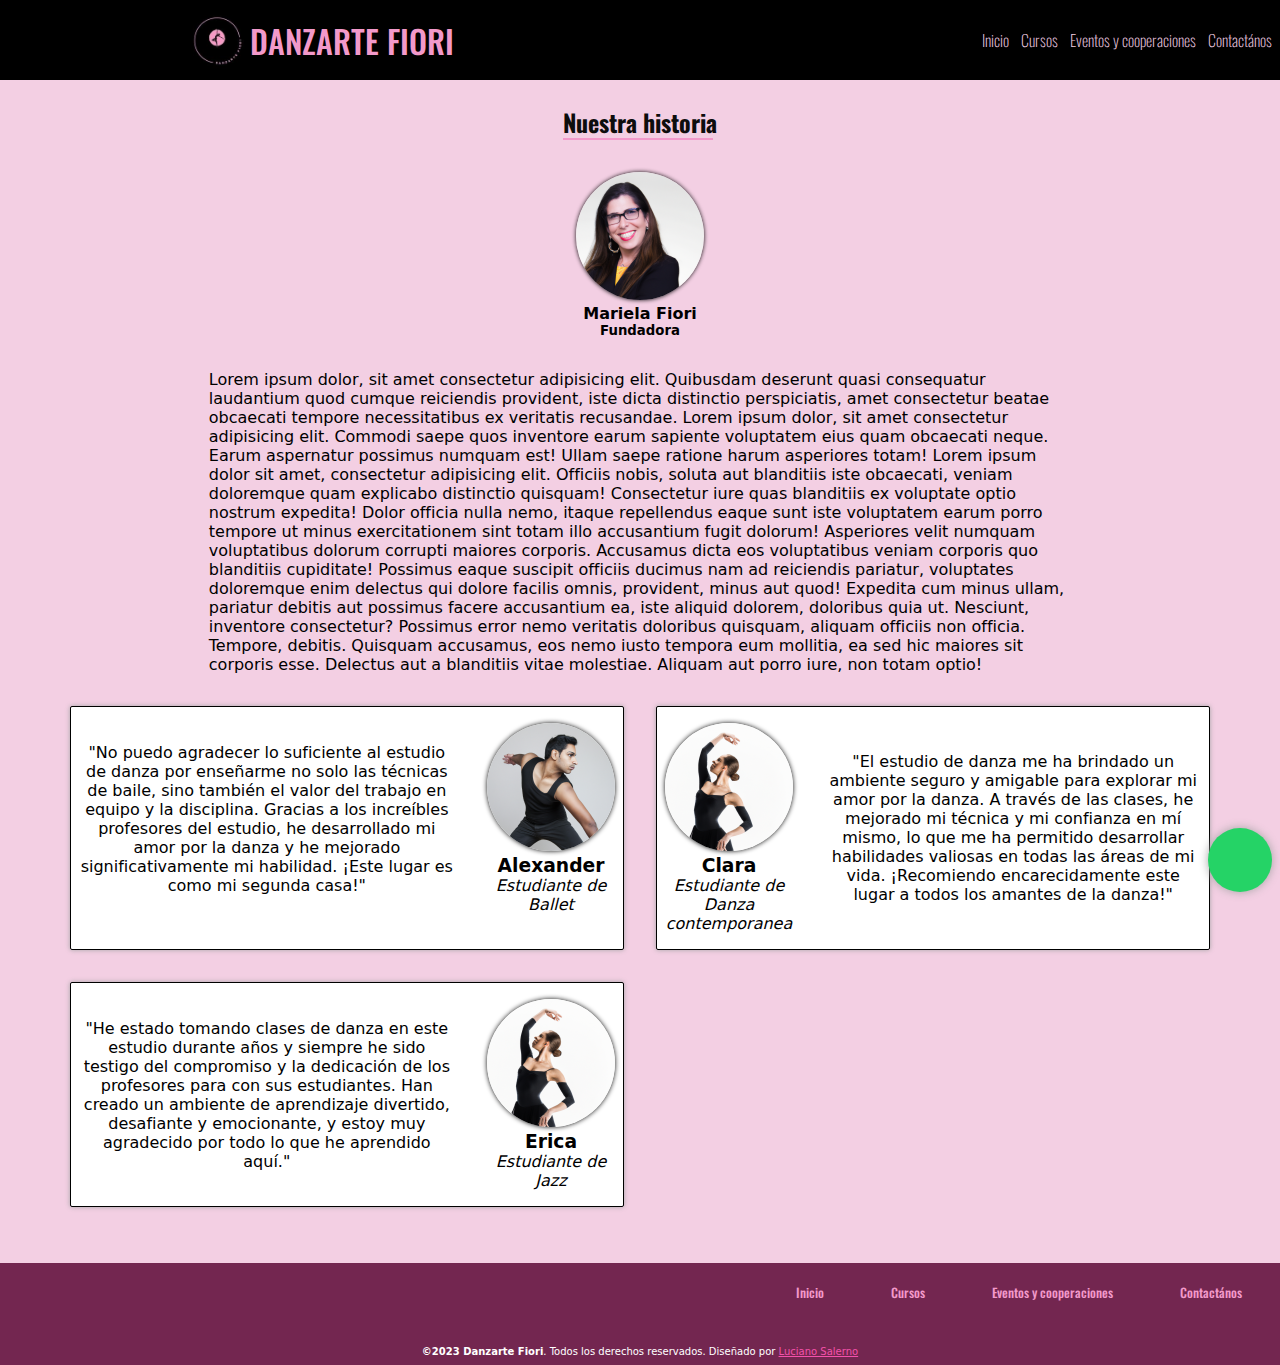
<file: index.html>
<!DOCTYPE html>
<html lang="es">
  <head>
    <meta charset="UTF-8" />
    <meta http-equiv="X-UA-Compatible" content="IE=edge" />
    <meta name="viewport" content="width=device-width, initial-scale=1.0" />
    <link rel="shortcut icon" href="./logo.jpg" type="image/x-icon" />
    <link rel="preconnect" href="https://fonts.googleapis.com" />
    <link rel="preconnect" href="https://fonts.gstatic.com" crossorigin />
    <link
      href="https://fonts.googleapis.com/css2?family=Oswald:wght@200;400;500&display=swap"
      rel="stylesheet"
    />
    <link
      rel="stylesheet"
      href="https://fonts.googleapis.com/css2?family=Material+Symbols+Outlined:opsz,wght,FILL,GRAD@20..48,100..700,0..1,-50..200"
    />
    <link
      rel="stylesheet"
      href="https://cdn-uicons.flaticon.com/uicons-brands/css/uicons-brands.css"
    />
    <link rel="stylesheet" href="./styles.css" />
    <link rel="stylesheet" href="./cursos.css" />
    <title>DANZARTE FIORI</title>
  </head>
  <body>
    <header>
      <nav>
        <section class="nav__logo-container">
          <a href="./index.html">
            <div class="nav__logo-container__logo"></div>
          </a>
          <h1 class="nav__logo-container__title">DANZARTE FIORI</h1>
          <div class="nav__logo-container__boton-menu">
            <span id="boton-menu" class="material-symbols-outlined">menu</span>
          </div>
        </section>
        <section class="nav__menu-container ocultar">
          <ul class="nav__menu-container__menu">
            <li class="nav__menu-container__menu__item">
              <a
                class="nav__menu-container__menu__item__link"
                href="./index.html"
                >Inicio</a
              >
            </li>
            <li class="nav__menu-container__menu__item">
              <a
                class="nav__menu-container__menu__item__link"
                href="./cursos.html"
                >Cursos</a
              >
            </li>
            <li class="nav__menu-container__menu__item">
              <a
                class="nav__menu-container__menu__item__link"
                href="./eventos.html"
                >Eventos y cooperaciones</a
              >
            </li>
            <li class="nav__menu-container__menu__item">
              <a
                class="nav__menu-container__menu__item__link"
                href="./contacto.html"
                >Contactános</a
              >
            </li>
          </ul>
        </section>
      </nav>
    </header>

    <main class="index-main">
      <h2 class="historia">Nuestra historia</h2>

      <picture style="text-align: center">
        <img
          class="index-main__image"
          src="./bussines woman.png"
          alt="foto de Fundadora"
          width="128"
          style="border-radius: 50%"
        />
        <h4>Mariela Fiori</h4>
        <h5>Fundadora</h5>
      </picture>
      <p class="index-main__historia-descripcion">
        Lorem ipsum dolor, sit amet consectetur adipisicing elit. Quibusdam
        deserunt quasi consequatur laudantium quod cumque reiciendis provident,
        iste dicta distinctio perspiciatis, amet consectetur beatae obcaecati
        tempore necessitatibus ex veritatis recusandae. Lorem ipsum dolor, sit
        amet consectetur adipisicing elit. Commodi saepe quos inventore earum
        sapiente voluptatem eius quam obcaecati neque. Earum aspernatur possimus
        numquam est! Ullam saepe ratione harum asperiores totam! Lorem ipsum
        dolor sit amet, consectetur adipisicing elit. Officiis nobis, soluta aut
        blanditiis iste obcaecati, veniam doloremque quam explicabo distinctio
        quisquam! Consectetur iure quas blanditiis ex voluptate optio nostrum
        expedita! Dolor officia nulla nemo, itaque repellendus eaque sunt iste
        voluptatem earum porro tempore ut minus exercitationem sint totam illo
        accusantium fugit dolorum! Asperiores velit numquam voluptatibus dolorum
        corrupti maiores corporis. Accusamus dicta eos voluptatibus veniam
        corporis quo blanditiis cupiditate! Possimus eaque suscipit officiis
        ducimus nam ad reiciendis pariatur, voluptates doloremque enim delectus
        qui dolore facilis omnis, provident, minus aut quod! Expedita cum minus
        ullam, pariatur debitis aut possimus facere accusantium ea, iste aliquid
        dolorem, doloribus quia ut. Nesciunt, inventore consectetur? Possimus
        error nemo veritatis doloribus quisquam, aliquam officiis non officia.
        Tempore, debitis. Quisquam accusamus, eos nemo iusto tempora eum
        mollitia, ea sed hic maiores sit corporis esse. Delectus aut a
        blanditiis vitae molestiae. Aliquam aut porro iure, non totam optio!
      </p>

      <div class="testimonios">
        <section class="cursos">
          <article class="curso">
            <section class="curso__docente">
              <picture class="badge"
                ><img
                  src="./profile man dancer.png"
                  alt="Portada de evento"
                  class="curso__docente__badge"
                  width="128"
              /></picture>
              <div class="curso__docente__descripcion">
                <h3 class="curso__docente__nombre">Alexander</h3>
                <p class="curso__docente__personal-info">
                  Estudiante de Ballet
                </p>
              </div>
            </section>
            <section class="curso__info">
              <!-- <h5 class="curso__dias-horarios"></h5> -->
              <p class="curso__info__descripcion">
                "No puedo agradecer lo suficiente al estudio de danza por
                enseñarme no solo las técnicas de baile, sino también el valor
                del trabajo en equipo y la disciplina. Gracias a los increíbles
                profesores del estudio, he desarrollado mi amor por la danza y
                he mejorado significativamente mi habilidad. ¡Este lugar es como
                mi segunda casa!"
              </p>
            </section>
          </article>
        </section>

        <section class="cursos">
          <article class="curso">
            <section class="curso__docente">
              <picture class="badge"
                ><img
                  src="./profile clasic dancer.png"
                  alt="Portada de evento"
                  class="curso__docente__badge"
                  width="128"
              /></picture>
              <div class="curso__docente__descripcion">
                <h3 class="curso__docente__nombre">Clara</h3>
                <p class="curso__docente__personal-info">
                  Estudiante de Danza contemporanea
                </p>
              </div>
            </section>
            <section class="curso__info">
              <!-- <h5 class="curso__dias-horarios"></h5> -->
              <p class="curso__info__descripcion">
                "El estudio de danza me ha brindado un ambiente seguro y
                amigable para explorar mi amor por la danza. A través de las
                clases, he mejorado mi técnica y mi confianza en mí mismo, lo
                que me ha permitido desarrollar habilidades valiosas en todas
                las áreas de mi vida. ¡Recomiendo encarecidamente este lugar a
                todos los amantes de la danza!"
              </p>
            </section>
          </article>
        </section>

        <section class="cursos">
          <article class="curso">
            <section class="curso__docente">
              <picture class="badge"
                ><img
                  src="./profile clasic dancer.png"
                  alt="Portada de evento"
                  class="curso__docente__badge"
                  width="128"
              /></picture>
              <div class="curso__docente__descripcion">
                <h3 class="curso__docente__nombre">Erica</h3>
                <p class="curso__docente__personal-info">Estudiante de Jazz</p>
              </div>
            </section>
            <section class="curso__info">
              <!-- <h5 class="curso__dias-horarios"></h5> -->
              <p class="curso__info__descripcion">
                "He estado tomando clases de danza en este estudio durante años
                y siempre he sido testigo del compromiso y la dedicación de los
                profesores para con sus estudiantes. Han creado un ambiente de
                aprendizaje divertido, desafiante y emocionante, y estoy muy
                agradecido por todo lo que he aprendido aquí."
              </p>
            </section>
          </article>
        </section>
      </div>
      <a
        href="https://web.whatsapp.com/"
        target="_blank"
        rel="noopener noreferrer"
      >
        <div class="whatsapp-link"><i class="fi-brands-whatsapp"></i></div>
      </a>
    </main>
    <footer class="footer-container">
      <!-- Lista de links ( con iconos a redes sociales ) -->
      <ul class="footer-container__redes-sociales">
        <li class="footer-container__redes-sociales__item">
          <a
            class="footer-container__redes-sociales__item__link"
            href="https://www.instagram.com/danzartefiori/?hl=es"
            target="_blank"
            rel="noopener noreferrer"
            ><i class="fi fi-brands-instagram instagram"></i
          ></a>
        </li>
        <li class="footer-container__redes-sociales__item">
          <a
            class="facebook footer-container__redes-sociales__item__link"
            href="https://l.instagram.com/?u=https%3A%2F%2Fwww.facebook.com%2Fdanzarte.fiori%2F&e=AT354fnxDH87hYIIXI-cwa4s_SWYNDo6uUo6s5ZBE83Cxdrm46oGDX1fB6wUjBLejSWs-QLA5l9dXqwmqieSR_02JekLA4OY8thjFW0XZcfpHdmx"
            target="_blank"
            rel="noopener noreferrer"
            ><i class="fi fi-brands-facebook"></i
          ></a>
        </li>
        <li class="footer-container__redes-sociales__item">
          <a
            class="youtube footer-container__redes-sociales__item__link"
            href="https://www.youtube.com"
            target="_blank"
            rel="noopener noreferrer"
            ><i class="fi fi-brands-youtube"></i
          ></a>
        </li>
      </ul>

      <!-- Lista de links a otras partes del sitio -->
      <ul class="footer-container__links">
        <li class="footer-container__links__item">
          <a
            class="footer-container__links__item__link"
            href="./index.html"
            target="_blank"
            rel="noopener noreferrer"
            >Inicio</a
          >
        </li>
        <li class="footer-container__links__item">
          <a
            class="footer-container__links__item__link"
            href="./cursos.html"
            target="_blank"
            rel="noopener noreferrer"
            >Cursos</a
          >
        </li>
        <li class="footer-container__links__item">
          <a
            class="footer-container__links__item__link"
            href="./eventos.html"
            target="_blank"
            rel="noopener noreferrer"
            >Eventos y cooperaciones</a
          >
        </li>
        <li class="footer-container__links__item">
          <a
            class="footer-container__links__item__link"
            S
            href="./contacto.html"
            target="_blank"
            rel="noopener noreferrer"
            >Contactános</a
          >
        </li>
      </ul>

      <p class="copyright">
        <b>&copy;2023 Danzarte Fiori</b>. Todos los derechos reservados.
        Diseñado por
        <a
          class="copyright__designer-link"
          href="https://github.com/SalernoLuciano"
          target="_blank"
          rel="noopener noreferrer"
          >Luciano Salerno</a
        >
      </p>
    </footer>
    <script src="./script.js"></script>
  </body>
</html>
</file>
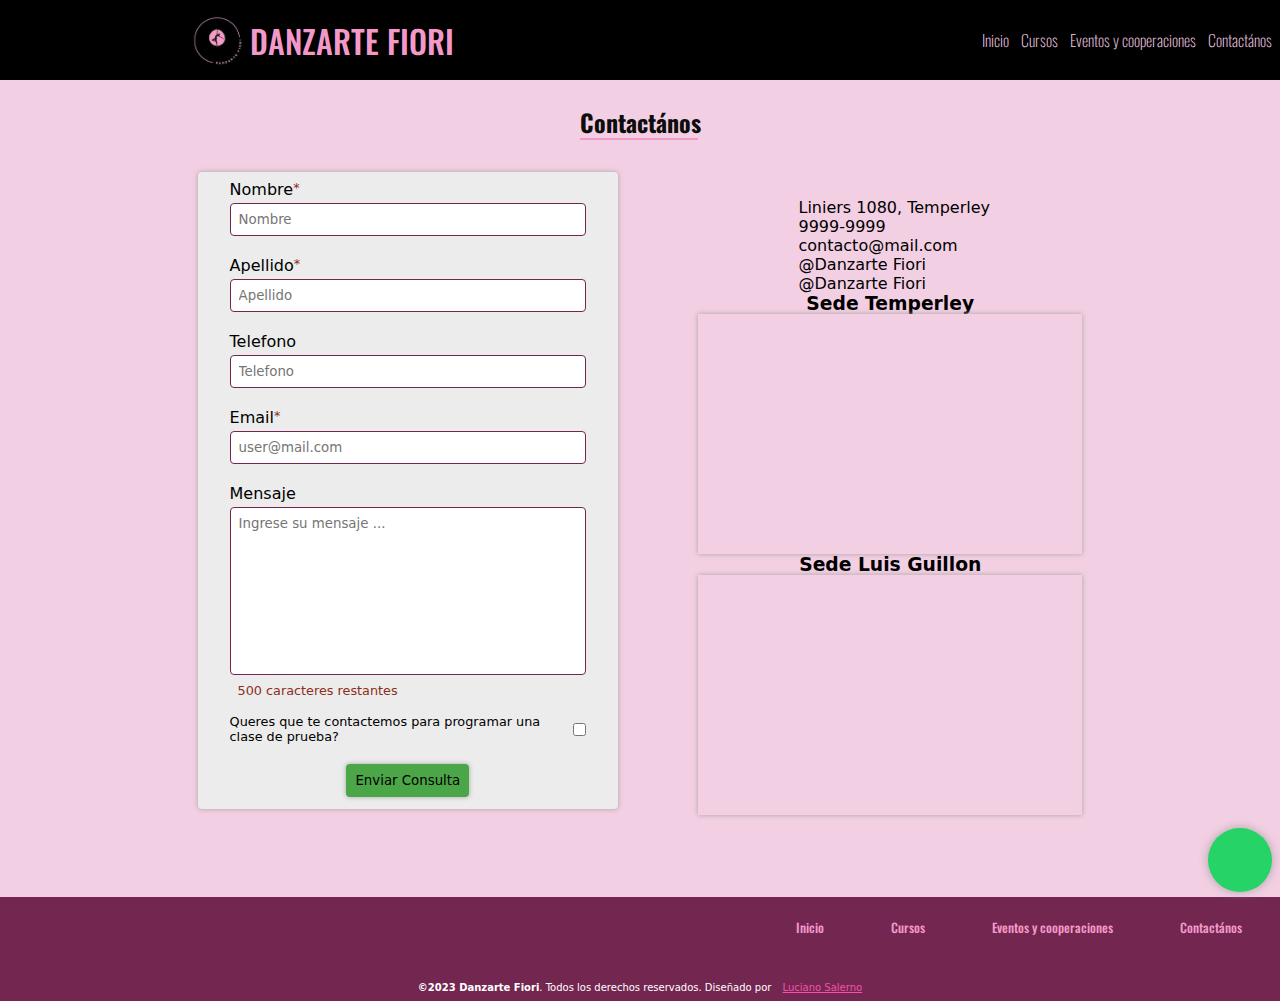
<file: contacto.html>
<!DOCTYPE html>
<html lang="es">
  <head>
    <meta charset="UTF-8" />
    <meta http-equiv="X-UA-Compatible" content="IE=edge" />
    <meta name="viewport" content="width=device-width, initial-scale=1.0" />
    <link rel="shortcut icon" href="./logo.jpg" type="image/x-icon" />
    <link rel="preconnect" href="https://fonts.googleapis.com" />
    <link rel="preconnect" href="https://fonts.gstatic.com" crossorigin />
    <link
      href="https://fonts.googleapis.com/css2?family=Oswald:wght@200;400;500&display=swap"
      rel="stylesheet"
    />
    <link
      rel="stylesheet"
      href="https://fonts.googleapis.com/css2?family=Material+Symbols+Outlined:opsz,wght,FILL,GRAD@20..48,100..700,0..1,-50..200"
    />
    <link
      rel="stylesheet"
      href="https://cdn-uicons.flaticon.com/uicons-brands/css/uicons-brands.css"
    />
    <link
      rel="stylesheet"
      href="https://cdn-uicons.flaticon.com/uicons-regular-rounded/css/uicons-regular-rounded.css"
    />
    <link
      rel="stylesheet"
      href="https://cdn-uicons.flaticon.com/uicons-solid-straight/css/uicons-solid-straight.css"
    />
    <link rel="stylesheet" href="./styles.css" />
    <link rel="stylesheet" href="./contacto.css" />
    <title>DANZARTE FIORI - Contacto</title>
  </head>
  <body>
    <header>
      <nav>
        <section class="nav__logo-container">
          <a href="./index.html">
            <div class="nav__logo-container__logo"></div>
          </a>
          <h1 class="nav__logo-container__title">DANZARTE FIORI</h1>
          <div class="nav__logo-container__boton-menu">
            <span id="boton-menu" class="material-symbols-outlined">menu</span>
          </div>
        </section>
        <section class="nav__menu-container ocultar">
          <ul class="nav__menu-container__menu">
            <li class="nav__menu-container__menu__item">
              <a
                class="nav__menu-container__menu__item__link"
                href="./index.html"
                >Inicio</a
              >
            </li>
            <li class="nav__menu-container__menu__item">
              <a
                class="nav__menu-container__menu__item__link"
                href="./cursos.html"
                >Cursos</a
              >
            </li>
            <li class="nav__menu-container__menu__item">
              <a
                class="nav__menu-container__menu__item__link"
                href="./eventos.html"
                >Eventos y cooperaciones</a
              >
            </li>
            <li class="nav__menu-container__menu__item">
              <a
                class="nav__menu-container__menu__item__link"
                href="./contacto.html"
                >Contactános</a
              >
            </li>
          </ul>
        </section>
      </nav>
    </header>

    <main class="contacto-main">
      <h2 class="contacto-titulo">Contactános</h2>

      <div class="contact-container">
        <form action="">
          <section>
            <label for="nombre"
              ><span class="label"
                >Nombre <span class="error">*</span>
              </span></label
            >
            <input
              type="text"
              name="nombre"
              id="form-nombre"
              placeholder="Nombre"
              autocomplete="given-name"
              required
            />
            <span class="error ocultar-error"
              ><i class="fi fi-rr-info"></i> El campo es requerido</span
            >
          </section>

          <section>
            <label for="apellido"
              ><span class="label"
                >Apellido<span class="error">*</span></span
              ></label
            >

            <input
              type="text"
              name="apellido"
              id="form-apellido"
              placeholder="Apellido"
              autocomplete="family-name"
              required
            />
            <span class="error ocultar-error"
              ><i class="fi fi-rr-info"></i> El campo es requerido</span
            >
          </section>

          <section>
            <label for="telefono"><span class="label">Telefono</span></label>

            <input
              type="tel"
              name="telefono"
              id="form-telefono"
              placeholder="Telefono"
              autocomplete="tel-national"
            />
          </section>

          <section>
            <label for="email"
              ><span class="label"
                >Email<span class="error">*</span></span
              ></label
            >

            <input
              type="email"
              name="email"
              id="form-email"
              placeholder="user@mail.com"
              autocomplete="email"
              required
            />
            <span class="error-incompleto ocultar-error"
              ><i class="fi fi-rr-info"></i> Email requerido</span
            >
            <span class="error-formato ocultar-error"
              ><i class="fi fi-rr-info"></i>Formato incorrecto</span
            >
          </section>

          <section>
            <label for="comentario"><span class="label">Mensaje</span></label>

            <textarea
              name="comentario"
              id="comentario"
              cols="30"
              rows="10"
              spellcheck="true"
              placeholder="Ingrese su mensaje ... "
              maxlength="500"
            ></textarea>
            <span class="info-comentario"
              ><i class="fi fi-rr-info"></i>500 caracteres restantes</span
            >
          </section>

          <section class="inscripcion-section">
            <label for="inscripcion" class="inscripcion">
              <span class="label"
                >Queres que te contactemos para programar una clase de prueba?
              </span>
              <input type="checkbox" name="inscripcion" id="inscripcion" />
            </label>
          </section>
          <button type="submit">Enviar Consulta</button>
        </form>

        <section class="contact-data">
          <ul>
            <li><i class="fi-ss-marker"></i> Liniers 1080, Temperley</li>
            <li><i class="fi-ss-phone-call"></i> 9999-9999</li>
            <li><i class="fi-ss-envelope"></i> contacto@mail.com</li>
            <li><i class="fi-brands-instagram"></i>@Danzarte Fiori</li>
            <li><i class="fi-brands-facebook"></i>@Danzarte Fiori</li>
            <!-- <li><i class="fi-brands-youtube"></i>@DanzarteVideo</li> -->
          </ul>

          <h3>Sede Temperley</h3>
          <iframe
            src="https://www.google.com/maps/embed?pb=!1m18!1m12!1m3!1d3276.9448091779054!2d-58.41232428501554!3d-34.78216468041363!2m3!1f0!2f0!3f0!3m2!1i1024!2i768!4f13.1!3m3!1m2!1s0x95bcd2fc4a16a591%3A0xb4a7abb5ed03b8da!2sLiniers%201080%2C%20Temperley%2C%20Provincia%20de%20Buenos%20Aires!5e0!3m2!1ses!2sar!4v1678036747675!5m2!1ses!2sar"
            width="272"
            height="240"
            style="border: 0"
            allowfullscreen=""
            loading="lazy"
            referrerpolicy="no-referrer-when-downgrade"
          ></iframe>
          <h3>Sede Luis Guillon</h3>
          <iframe
            src="https://www.google.com/maps/embed?pb=!1m18!1m12!1m3!1d3276.2613791277017!2d-58.45591078501504!3d-34.79936538040918!2m3!1f0!2f0!3f0!3m2!1i1024!2i768!4f13.1!3m3!1m2!1s0x95bcd3d2faa79b7b%3A0xc7ca118eee1b1e57!2sDanzarte!5e0!3m2!1ses!2sar!4v1678038194770!5m2!1ses!2sar"
            width="272"
            height="240"
            style="border: 0"
            allowfullscreen=""
            loading="lazy"
            referrerpolicy="no-referrer-when-downgrade"
          ></iframe>
        </section>
      </div>
      <a
        href="https://web.whatsapp.com/"
        target="_blank"
        rel="noopener noreferrer"
      >
        <div class="whatsapp-link"><i class="fi-brands-whatsapp"></i></div>
      </a>
    </main>
    <footer class="footer-container">
      <!-- Lista de links ( con iconos a redes sociales ) -->
      <ul class="footer-container__redes-sociales">
        <li class="footer-container__redes-sociales__item">
          <a
            class="footer-container__redes-sociales__item__link"
            href="https://www.instagram.com/danzartefiori/?hl=es"
            target="_blank"
            rel="noopener noreferrer"
            ><i class="fi fi-brands-instagram instagram"></i
          ></a>
        </li>
        <li class="footer-container__redes-sociales__item">
          <a
            class="facebook footer-container__redes-sociales__item__link"
            href="https://l.instagram.com/?u=https%3A%2F%2Fwww.facebook.com%2Fdanzarte.fiori%2F&e=AT354fnxDH87hYIIXI-cwa4s_SWYNDo6uUo6s5ZBE83Cxdrm46oGDX1fB6wUjBLejSWs-QLA5l9dXqwmqieSR_02JekLA4OY8thjFW0XZcfpHdmx"
            target="_blank"
            rel="noopener noreferrer"
            ><i class="fi fi-brands-facebook"></i
          ></a>
        </li>
        <li class="footer-container__redes-sociales__item">
          <a
            class="youtube footer-container__redes-sociales__item__link"
            href="https://www.youtube.com"
            target="_blank"
            rel="noopener noreferrer"
            ><i class="fi fi-brands-youtube"></i
          ></a>
        </li>
      </ul>

      <!-- Lista de links a otras partes del sitio -->
      <ul class="footer-container__links">
        <li class="footer-container__links__item">
          <a
            class="footer-container__links__item__link"
            href="./index.html"
            target="_blank"
            rel="noopener noreferrer"
            >Inicio</a
          >
        </li>
        <li class="footer-container__links__item">
          <a
            class="footer-container__links__item__link"
            href="./cursos.html"
            target="_blank"
            rel="noopener noreferrer"
            >Cursos</a
          >
        </li>
        <li class="footer-container__links__item">
          <a
            class="footer-container__links__item__link"
            href="./eventos.html"
            target="_blank"
            rel="noopener noreferrer"
            >Eventos y cooperaciones</a
          >
        </li>
        <li class="footer-container__links__item">
          <a
            class="footer-container__links__item__link"
            S
            href="./contacto.html"
            target="_blank"
            rel="noopener noreferrer"
            >Contactános</a
          >
        </li>
      </ul>

      <p class="copyright">
        <b>&copy;2023 Danzarte Fiori</b>. Todos los derechos reservados.
        Diseñado por
        <a
          class="copyright__designer-link"
          href="https://github.com/SalernoLuciano"
          target="_blank"
          rel="noopener noreferrer"
          ><i class="fi-brands-github"></i>Luciano Salerno</a
        >
      </p>
    </footer>
    <script src="./script.js"></script>
  </body>
</html>
</file>
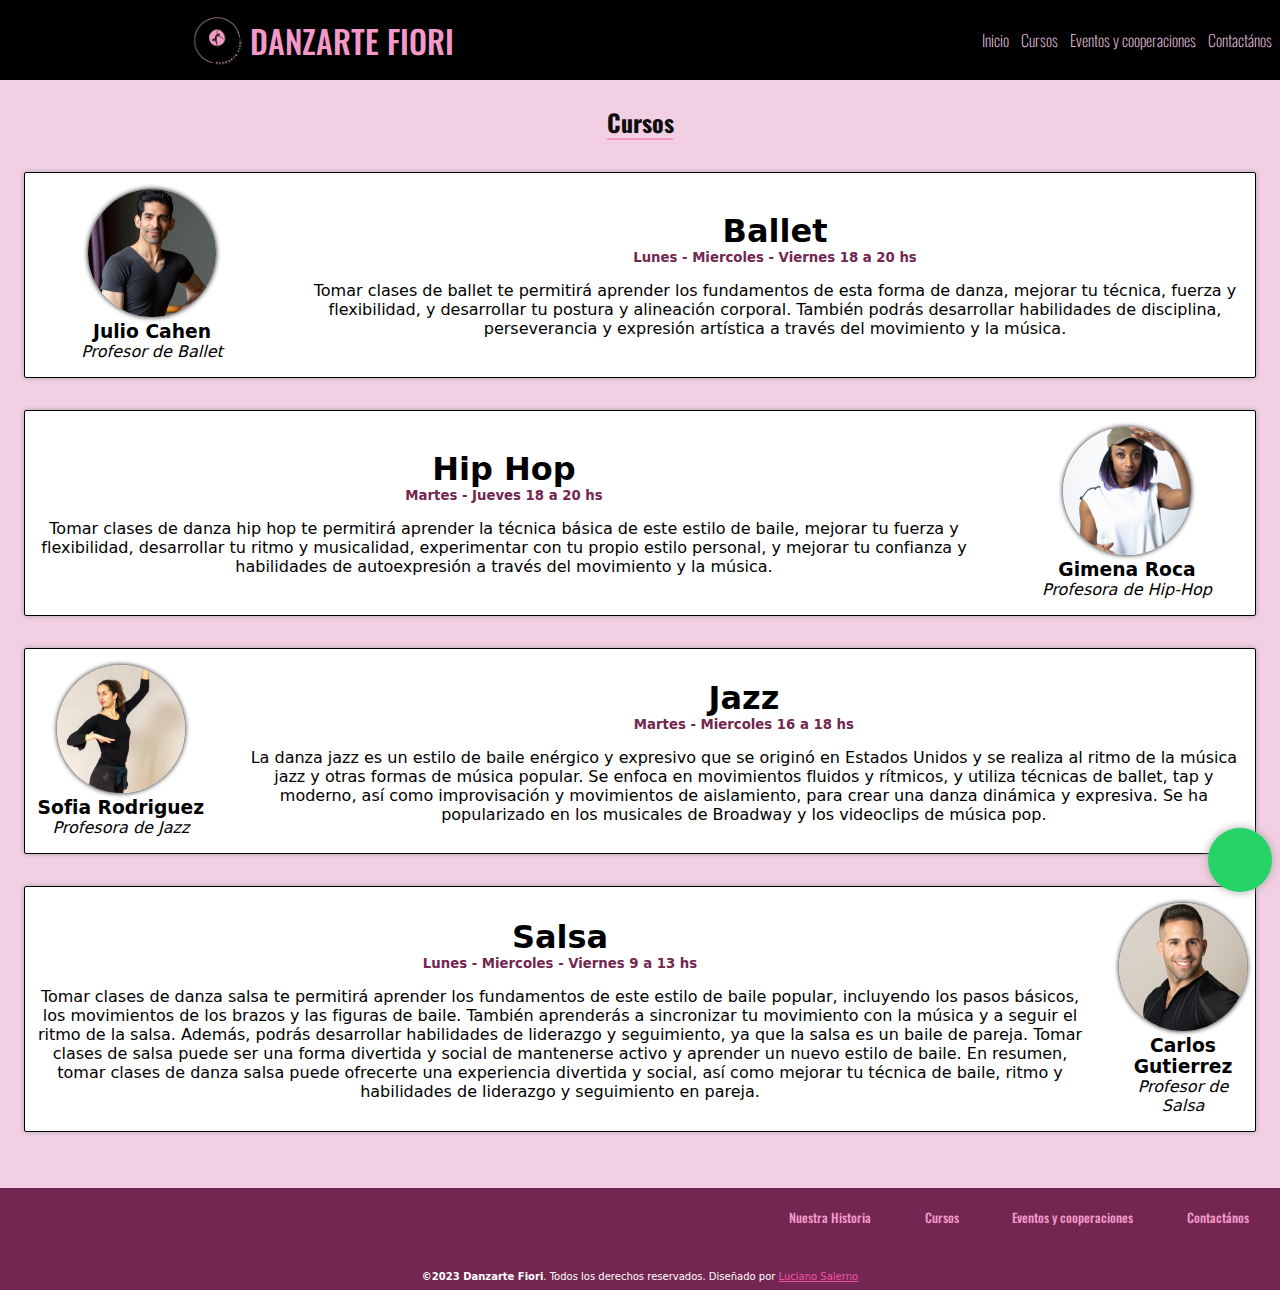
<file: cursos.html>
<!DOCTYPE html>
<html lang="es">
  <head>
    <meta charset="UTF-8" />
    <meta http-equiv="X-UA-Compatible" content="IE=edge" />
    <meta name="viewport" content="width=device-width, initial-scale=1.0" />
    <link rel="shortcut icon" href="./logo.jpg" type="image/x-icon" />
    <link rel="preconnect" href="https://fonts.googleapis.com" />
    <link rel="preconnect" href="https://fonts.gstatic.com" crossorigin />
    <link
      href="https://fonts.googleapis.com/css2?family=Oswald:wght@200;400;500&display=swap"
      rel="stylesheet"
    />
    <link
      rel="stylesheet"
      href="https://fonts.googleapis.com/css2?family=Material+Symbols+Outlined:opsz,wght,FILL,GRAD@20..48,100..700,0..1,-50..200"
    />
    <link
      rel="stylesheet"
      href="https://cdn-uicons.flaticon.com/uicons-brands/css/uicons-brands.css"
    />
    <link rel="stylesheet" href="./styles.css" />
    <link rel="stylesheet" href="./cursos.css" />
    <title>DANZARTE FIORI - Cursos</title>
  </head>
  <body>
    <header>
      <nav>
        <section class="nav__logo-container">
          <a href="./index.html">
            <div class="nav__logo-container__logo"></div>
          </a>
          <h1 class="nav__logo-container__title">DANZARTE FIORI</h1>
          <div class="nav__logo-container__boton-menu">
            <span id="boton-menu" class="material-symbols-outlined">menu</span>
          </div>
        </section>
        <section class="nav__menu-container ocultar">
          <ul class="nav__menu-container__menu">
            <li class="nav__menu-container__menu__item">
              <a
                class="nav__menu-container__menu__item__link"
                href="./index.html"
                >Inicio</a
              >
            </li>
            <li class="nav__menu-container__menu__item">
              <a
                class="nav__menu-container__menu__item__link"
                href="./cursos.html"
                >Cursos</a
              >
            </li>
            <li class="nav__menu-container__menu__item">
              <a
                class="nav__menu-container__menu__item__link"
                href="./eventos.html"
                >Eventos y cooperaciones</a
              >
            </li>
            <li class="nav__menu-container__menu__item">
              <a
                class="nav__menu-container__menu__item__link"
                href="./contacto.html"
                >Contactános</a
              >
            </li>
          </ul>
        </section>
      </nav>
    </header>

    <main class="index-main">
      <h2 class="cursos-titulo">Cursos</h2>

      <section class="cursos">
        <article class="curso">
          <section class="curso__docente">
            <picture class="badge"
              ><img
                src="./ballet professor.png"
                alt="Foto de profesor"
                class="curso__docente__badge"
                width="128"
            /></picture>
            <div class="curso__docente__descripcion">
              <h3 class="curso__docente__nombre">Julio Cahen</h3>
              <p class="curso__docente__personal-info">Profesor de Ballet</p>
            </div>
          </section>
          <section class="curso__info">
            <h1>Ballet</h1>
            <h5 class="curso__dias-horarios">
              Lunes - Miercoles - Viernes 18 a 20 hs
            </h5>
            <p class="curso__info__descripcion">
              Tomar clases de ballet te permitirá aprender los fundamentos de
              esta forma de danza, mejorar tu técnica, fuerza y flexibilidad, y
              desarrollar tu postura y alineación corporal. También podrás
              desarrollar habilidades de disciplina, perseverancia y expresión
              artística a través del movimiento y la música.
            </p>
          </section>
        </article>
      </section>

      <section class="cursos">
        <article class="curso">
          <section class="curso__docente">
            <picture class="badge"
              ><img
                src="./hiphop teacher.png"
                alt="Foto de profesor"
                class="curso__docente__badge"
                width="128"
            /></picture>
            <div class="curso__docente__descripcion">
              <h3 class="curso__docente__nombre">Gimena Roca</h3>
              <p class="curso__docente__personal-info">Profesora de Hip-Hop</p>
            </div>
          </section>
          <section class="curso__info">
            <h1>Hip Hop</h1>
            <h5 class="curso__dias-horarios">Martes - Jueves 18 a 20 hs</h5>
            <p class="curso__info__descripcion">
              Tomar clases de danza hip hop te permitirá aprender la técnica
              básica de este estilo de baile, mejorar tu fuerza y flexibilidad,
              desarrollar tu ritmo y musicalidad, experimentar con tu propio
              estilo personal, y mejorar tu confianza y habilidades de
              autoexpresión a través del movimiento y la música.
            </p>
          </section>
        </article>
      </section>

      <section class="cursos">
        <article class="curso">
          <section class="curso__docente">
            <picture class="badge"
              ><img
                src="./jazz teacher.png"
                alt="Foto de profesor"
                class="curso__docente__badge"
                width="128"
            /></picture>
            <div class="curso__docente__descripcion">
              <h3 class="curso__docente__nombre">Sofia Rodriguez</h3>
              <p class="curso__docente__personal-info">Profesora de Jazz</p>
            </div>
          </section>
          <section class="curso__info">
            <h1>Jazz</h1>
            <h5 class="curso__dias-horarios">Martes - Miercoles 16 a 18 hs</h5>
            <p class="curso__info__descripcion">
              La danza jazz es un estilo de baile enérgico y expresivo que se
              originó en Estados Unidos y se realiza al ritmo de la música jazz
              y otras formas de música popular. Se enfoca en movimientos fluidos
              y rítmicos, y utiliza técnicas de ballet, tap y moderno, así como
              improvisación y movimientos de aislamiento, para crear una danza
              dinámica y expresiva. Se ha popularizado en los musicales de
              Broadway y los videoclips de música pop.
            </p>
          </section>
        </article>
      </section>

      <section class="cursos">
        <article class="curso">
          <section class="curso__docente">
            <picture class="badge"
              ><img
                src="./salsa teacher.png"
                alt="Foto de profesor"
                class="curso__docente__badge"
                width="128"
            /></picture>
            <div class="curso__docente__descripcion">
              <h3 class="curso__docente__nombre">Carlos Gutierrez</h3>
              <p class="curso__docente__personal-info">Profesor de Salsa</p>
            </div>
          </section>
          <section class="curso__info">
            <h1>Salsa</h1>
            <h5 class="curso__dias-horarios">
              Lunes - Miercoles - Viernes 9 a 13 hs
            </h5>
            <p class="curso__info__descripcion">
              Tomar clases de danza salsa te permitirá aprender los fundamentos
              de este estilo de baile popular, incluyendo los pasos básicos, los
              movimientos de los brazos y las figuras de baile. También
              aprenderás a sincronizar tu movimiento con la música y a seguir el
              ritmo de la salsa. Además, podrás desarrollar habilidades de
              liderazgo y seguimiento, ya que la salsa es un baile de pareja.
              Tomar clases de salsa puede ser una forma divertida y social de
              mantenerse activo y aprender un nuevo estilo de baile. En resumen,
              tomar clases de danza salsa puede ofrecerte una experiencia
              divertida y social, así como mejorar tu técnica de baile, ritmo y
              habilidades de liderazgo y seguimiento en pareja.
            </p>
          </section>
        </article>
      </section>

      <a
        href="https://web.whatsapp.com/"
        target="_blank"
        rel="noopener noreferrer"
      >
        <div class="whatsapp-link"><i class="fi-brands-whatsapp"></i></div>
      </a>
    </main>
    <footer class="footer-container">
      <!-- Lista de links ( con iconos a redes sociales ) -->
      <ul class="footer-container__redes-sociales">
        <li class="footer-container__redes-sociales__item">
          <a
            class="footer-container__redes-sociales__item__link"
            href="https://www.instagram.com/danzartefiori/?hl=es"
            target="_blank"
            rel="noopener noreferrer"
            ><i class="fi fi-brands-instagram instagram"></i
          ></a>
        </li>
        <li class="footer-container__redes-sociales__item">
          <a
            class="facebook footer-container__redes-sociales__item__link"
            href="https://l.instagram.com/?u=https%3A%2F%2Fwww.facebook.com%2Fdanzarte.fiori%2F&e=AT354fnxDH87hYIIXI-cwa4s_SWYNDo6uUo6s5ZBE83Cxdrm46oGDX1fB6wUjBLejSWs-QLA5l9dXqwmqieSR_02JekLA4OY8thjFW0XZcfpHdmx"
            target="_blank"
            rel="noopener noreferrer"
            ><i class="fi fi-brands-facebook"></i
          ></a>
        </li>
        <li class="footer-container__redes-sociales__item">
          <a
            class="youtube footer-container__redes-sociales__item__link"
            href="https://www.youtube.com"
            target="_blank"
            rel="noopener noreferrer"
            ><i class="fi fi-brands-youtube"></i
          ></a>
        </li>
      </ul>

      <!-- Lista de links a otras partes del sitio -->
      <ul class="footer-container__links">
        <li class="footer-container__links__item">
          <a
            class="footer-container__links__item__link"
            href="./index.html"
            target="_blank"
            rel="noopener noreferrer"
            >Nuestra Historia</a
          >
        </li>
        <li class="footer-container__links__item">
          <a
            class="footer-container__links__item__link"
            href="./cursos.html"
            target="_blank"
            rel="noopener noreferrer"
            >Cursos</a
          >
        </li>
        <li class="footer-container__links__item">
          <a
            class="footer-container__links__item__link"
            href="./eventos.html"
            target="_blank"
            rel="noopener noreferrer"
            >Eventos y cooperaciones</a
          >
        </li>
        <li class="footer-container__links__item">
          <a
            class="footer-container__links__item__link"
            S
            href="./contacto.html"
            target="_blank"
            rel="noopener noreferrer"
            >Contactános</a
          >
        </li>
      </ul>

      <p class="copyright">
        <b>&copy;2023 Danzarte Fiori</b>. Todos los derechos reservados.
        Diseñado por
        <a
          class="copyright__designer-link"
          href="https://github.com/SalernoLuciano"
          target="_blank"
          rel="noopener noreferrer"
          >Luciano Salerno</a
        >
      </p>
    </footer>
    <script src="./script.js"></script>
  </body>
</html>
</file>
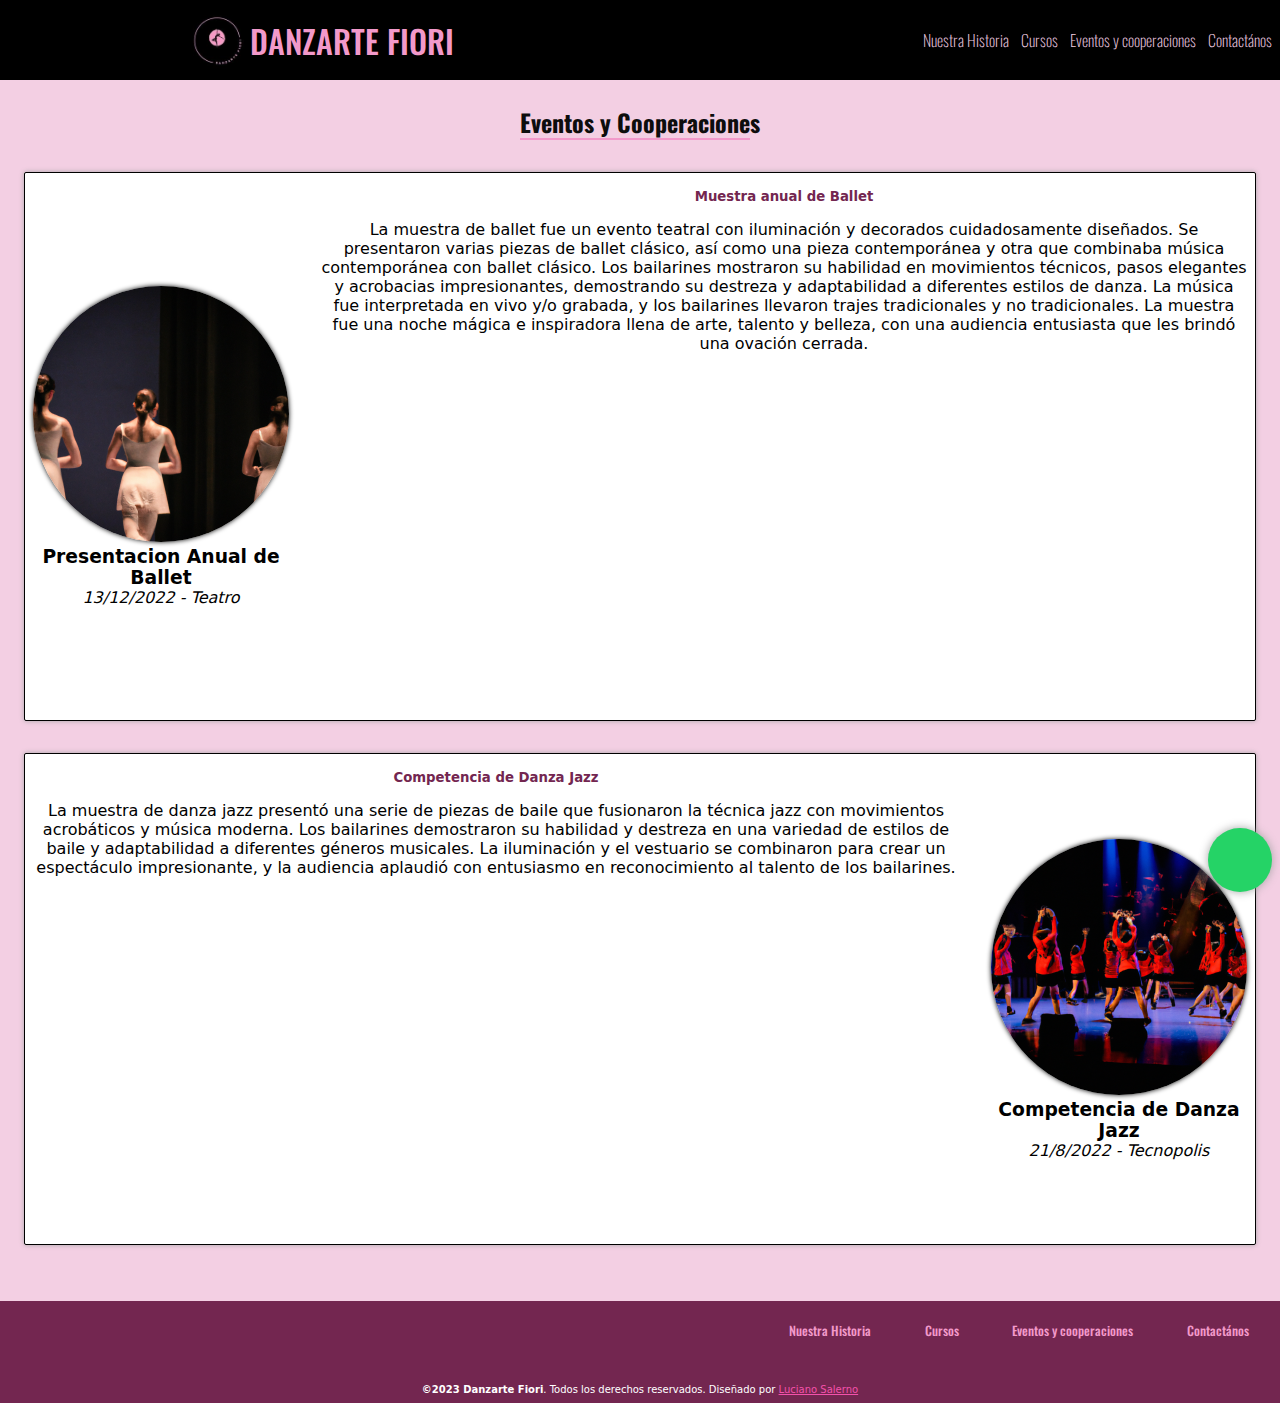
<file: eventos.html>
<!DOCTYPE html>
<html lang="es">
  <head>
    <meta charset="UTF-8" />
    <meta http-equiv="X-UA-Compatible" content="IE=edge" />
    <meta name="viewport" content="width=device-width, initial-scale=1.0" />
    <link rel="shortcut icon" href="./logo.jpg" type="image/x-icon" />
    <link rel="preconnect" href="https://fonts.googleapis.com" />
    <link rel="preconnect" href="https://fonts.gstatic.com" crossorigin />
    <link
      href="https://fonts.googleapis.com/css2?family=Oswald:wght@200;400;500&display=swap"
      rel="stylesheet"
    />
    <link
      rel="stylesheet"
      href="https://fonts.googleapis.com/css2?family=Material+Symbols+Outlined:opsz,wght,FILL,GRAD@20..48,100..700,0..1,-50..200"
    />
    <link
      rel="stylesheet"
      href="https://cdn-uicons.flaticon.com/uicons-brands/css/uicons-brands.css"
    />
    <link rel="stylesheet" href="./styles.css" />
    <link rel="stylesheet" href="./cursos.css" />
    <title>DANZARTE FIORI - Eventos</title>
  </head>
  <body>
    <header>
      <nav>
        <section class="nav__logo-container">
          <a href="./index.html">
            <div class="nav__logo-container__logo"></div>
          </a>
          <h1 class="nav__logo-container__title">DANZARTE FIORI</h1>
          <div class="nav__logo-container__boton-menu">
            <span id="boton-menu" class="material-symbols-outlined">menu</span>
          </div>
        </section>
        <section class="nav__menu-container ocultar">
          <ul class="nav__menu-container__menu">
            <li class="nav__menu-container__menu__item">
              <a
                class="nav__menu-container__menu__item__link"
                href="./index.html"
                >Nuestra Historia</a
              >
            </li>
            <li class="nav__menu-container__menu__item">
              <a
                class="nav__menu-container__menu__item__link"
                href="./cursos.html"
                >Cursos</a
              >
            </li>
            <li class="nav__menu-container__menu__item">
              <a
                class="nav__menu-container__menu__item__link"
                href="./eventos.html"
                >Eventos y cooperaciones</a
              >
            </li>
            <li class="nav__menu-container__menu__item">
              <a
                class="nav__menu-container__menu__item__link"
                href="./contacto.html"
                >Contactános</a
              >
            </li>
          </ul>
        </section>
      </nav>
    </header>

    <main class="index-main">
      <h2 class="eventos-titulo">Eventos y Cooperaciones</h2>

      <section class="cursos">
        <article class="curso">
          <section class="curso__docente">
            <picture class="badge"
              ><img
                src="./ballet.png"
                alt="Portada de evento"
                class="curso__docente__badge"
                width="256"
            /></picture>
            <div class="curso__docente__descripcion">
              <h3 class="curso__docente__nombre">
                Presentacion Anual de Ballet
              </h3>
              <p class="curso__docente__personal-info">13/12/2022 - Teatro</p>
            </div>
          </section>
          <section class="curso__info">
            <h5 class="curso__dias-horarios">Muestra anual de Ballet</h5>
            <p class="curso__info__descripcion">
              La muestra de ballet fue un evento teatral con iluminación y
              decorados cuidadosamente diseñados. Se presentaron varias piezas
              de ballet clásico, así como una pieza contemporánea y otra que
              combinaba música contemporánea con ballet clásico. Los bailarines
              mostraron su habilidad en movimientos técnicos, pasos elegantes y
              acrobacias impresionantes, demostrando su destreza y adaptabilidad
              a diferentes estilos de danza. La música fue interpretada en vivo
              y/o grabada, y los bailarines llevaron trajes tradicionales y no
              tradicionales. La muestra fue una noche mágica e inspiradora llena
              de arte, talento y belleza, con una audiencia entusiasta que les
              brindó una ovación cerrada.
            </p>
            <iframe
              width="254"
              height="315"
              src="https://www.youtube.com/embed/3SGSpa3gLXg"
              title="YouTube video player"
              frameborder="0"
              allow="accelerometer; autoplay; clipboard-write; encrypted-media; gyroscope; picture-in-picture; web-share"
              allowfullscreen
            ></iframe>
          </section>
        </article>
      </section>

      <section class="cursos">
        <article class="curso">
          <section class="curso__docente">
            <picture class="badge"
              ><img
                src="./jazz.png"
                alt="Portada de evento"
                class="curso__docente__badge"
                width="256"
            /></picture>
            <div class="curso__docente__descripcion">
              <h3 class="curso__docente__nombre">Competencia de Danza Jazz</h3>
              <p class="curso__docente__personal-info">
                21/8/2022 - Tecnopolis
              </p>
            </div>
          </section>
          <section class="curso__info">
            <h5 class="curso__dias-horarios">Competencia de Danza Jazz</h5>
            <p class="curso__info__descripcion">
              La muestra de danza jazz presentó una serie de piezas de baile que
              fusionaron la técnica jazz con movimientos acrobáticos y música
              moderna. Los bailarines demostraron su habilidad y destreza en una
              variedad de estilos de baile y adaptabilidad a diferentes géneros
              musicales. La iluminación y el vestuario se combinaron para crear
              un espectáculo impresionante, y la audiencia aplaudió con
              entusiasmo en reconocimiento al talento de los bailarines.
            </p>
            <iframe
              width="254"
              height="315"
              src="https://www.youtube.com/embed/3SGSpa3gLXg"
              title="YouTube video player"
              frameborder="0"
              allow="accelerometer; autoplay; clipboard-write; encrypted-media; gyroscope; picture-in-picture; web-share"
              allowfullscreen
            ></iframe>
          </section>
        </article>
      </section>

      <a
        href="https://web.whatsapp.com/"
        target="_blank"
        rel="noopener noreferrer"
      >
        <div class="whatsapp-link"><i class="fi-brands-whatsapp"></i></div>
      </a>
    </main>
    <footer class="footer-container">
      <!-- Lista de links ( con iconos a redes sociales ) -->
      <ul class="footer-container__redes-sociales">
        <li class="footer-container__redes-sociales__item">
          <a
            class="footer-container__redes-sociales__item__link"
            href="https://www.instagram.com/danzartefiori/?hl=es"
            target="_blank"
            rel="noopener noreferrer"
            ><i class="fi fi-brands-instagram instagram"></i
          ></a>
        </li>
        <li class="footer-container__redes-sociales__item">
          <a
            class="facebook footer-container__redes-sociales__item__link"
            href="https://l.instagram.com/?u=https%3A%2F%2Fwww.facebook.com%2Fdanzarte.fiori%2F&e=AT354fnxDH87hYIIXI-cwa4s_SWYNDo6uUo6s5ZBE83Cxdrm46oGDX1fB6wUjBLejSWs-QLA5l9dXqwmqieSR_02JekLA4OY8thjFW0XZcfpHdmx"
            target="_blank"
            rel="noopener noreferrer"
            ><i class="fi fi-brands-facebook"></i
          ></a>
        </li>
        <li class="footer-container__redes-sociales__item">
          <a
            class="youtube footer-container__redes-sociales__item__link"
            href="https://www.youtube.com"
            target="_blank"
            rel="noopener noreferrer"
            ><i class="fi fi-brands-youtube"></i
          ></a>
        </li>
      </ul>

      <!-- Lista de links a otras partes del sitio -->
      <ul class="footer-container__links">
        <li class="footer-container__links__item">
          <a
            class="footer-container__links__item__link"
            href="./index.html"
            target="_blank"
            rel="noopener noreferrer"
            >Nuestra Historia</a
          >
        </li>
        <li class="footer-container__links__item">
          <a
            class="footer-container__links__item__link"
            href="./cursos.html"
            target="_blank"
            rel="noopener noreferrer"
            >Cursos</a
          >
        </li>
        <li class="footer-container__links__item">
          <a
            class="footer-container__links__item__link"
            href="./eventos.html"
            target="_blank"
            rel="noopener noreferrer"
            >Eventos y cooperaciones</a
          >
        </li>
        <li class="footer-container__links__item">
          <a
            class="footer-container__links__item__link"
            S
            href="./contacto.html"
            target="_blank"
            rel="noopener noreferrer"
            >Contactános</a
          >
        </li>
      </ul>

      <p class="copyright">
        <b>&copy;2023 Danzarte Fiori</b>. Todos los derechos reservados.
        Diseñado por
        <a
          class="copyright__designer-link"
          href="https://github.com/SalernoLuciano"
          target="_blank"
          rel="noopener noreferrer"
          >Luciano Salerno</a
        >
      </p>
    </footer>
    <script src="./script.js"></script>
  </body>
</html>
</file>
<file: styles.css>
html {
  scroll-behavior: smooth;
}

* {
  box-sizing: border-box;
  margin: 0;
  padding: 0;
}

::-webkit-scrollbar {
  width: 10px;
}

::-webkit-scrollbar-track {
  background: var(--pink-primary);
}

::-webkit-scrollbar-thumb {
  background-color: var(--pink-dark);
}

:root {
  --black-primary: #000;
  --black-primary-soft: #0d0d0d;
  --pink-primary: #f299ca;
  --pink-secondary: #f451ab;
  --pink-dark: #732650;
  --pink-background: #f3cfe3;
  --facebook-color: #3b5998;
  --youtube-color: #c4302b;
  --instagram-color: radial-gradient(
    circle at 33% 100%,
    #fed373 4%,
    #f15245 30%,
    #d92e7f 62%,
    #9b36b7 85%,
    #515ecf
  );
}

body {
  background-color: #f0ede3;
}
/* Estilos Mobile First */

/* INICIO de estilos de HEADER */
/* INICIOEstilos del nav__logo-container */

header {
  background-color: var(--black-primary);
  width: 100%;
}

nav {
  align-items: center;
  display: grid;
  grid-template-columns: minmax(320px, 1fr);
}

.nav__logo-container {
  align-items: center;
  display: flex;
  justify-content: space-between;
  padding: 0.5rem;
}

.nav__logo-container__logo {
  aspect-ratio: 1/1;
  background: url(./logo.jpg);
  background-size: cover;
  border-radius: 505%;
  width: 64px;
}

.nav__logo-container__title {
  color: var(--pink-primary);
  font-family: "Oswald", sans-serif;
  font-weight: 500;
  user-select: none;
}

.nav__logo-container__boton-menu {
  color: var(--pink-secondary);
  padding-left: 1rem;
  cursor: pointer;
}

.nav__menu-container__menu {
  gap: 12px;
}

/* FIN estilos nav__logo-container */

/* INICIO estilos del nav__menu-container */

.ocultar {
  display: none;
}

.nav__menu-container {
  padding: 0.5rem;
}

.nav__menu-container__menu {
  align-items: center;
  display: flex;
  flex-direction: column;
  list-style: none;
}

.nav__menu-container__menu__item__link {
  color: var(--pink-background);
  font-family: "Oswald", sans-serif;
  font-weight: 200;
  text-decoration: none;
}

.nav__menu-container__menu__item__link:hover,
.footer-container__links__item:hover {
  text-shadow: 1px 1px 2px var(--pink-dark), 0 0 1em var(--pink-secondary),
    0 0 0.2em var(--pink-primary);
  transition: all 0.5s ease;
}

/* FIN estilos nav__menu-container */

/* FIN de Estilos del HEADER */

/* INICIO estilos MAIN */
main {
  display: flex;
  flex-direction: column;
  padding: 1.5rem;
  gap: 2rem;
  background-color: var(--pink-background);
}

main > h2 {
  font-family: Oswald, sans-serif;
  position: relative;
  color: var(--black-primary-soft);
  margin: auto;
}

main > h2::before {
  content: "";
  position: absolute;
  width: 150px;
  height: 2px;
  background-color: var(--pink-primary);
  bottom: 0;
}

.eventos-titulo::before {
  content: "";
  position: absolute;
  width: 230px;
  height: 2px;
  background-color: var(--pink-primary);
  bottom: 0;
}

.cursos-titulo::before {
  content: "";
  position: absolute;
  width: 66px;
  height: 2px;
  background-color: var(--pink-primary);
  bottom: 0;
}

.contacto-titulo::before {
  content: "";
  position: absolute;
  width: 118px;
  height: 2px;
  background-color: var(--pink-primary);
  bottom: 0;
}

.index-main__image {
  border-radius: 2px;
  box-shadow: 0px 0px 4px var(--black-primary-soft);
  max-width: fit-content;
  margin: auto;
}

.testimonios {
  display: flex;
  flex-direction: column;
  gap: 2rem;
}
/* FIN estilos MAIN */

/* Inicio de estilos del FOOTER*/

.footer-container {
  background-color: var(--pink-dark);
  padding: 0.5rem;
  color: white;
}

.footer-container__redes-sociales {
  display: grid;
  grid-template-columns: repeat(3, 1fr);
  margin-bottom: 0.5rem;
}

.footer-container__links {
  display: grid;
  grid-template-columns: repeat(auto-fill, minmax(135px, 1fr));
}

.footer-container__redes-sociales,
.footer-container__links {
  font-size: 0.8rem;
  gap: 0.5rem;
  list-style: none;
  text-align: center;
}

.footer-container__redes-sociales__item__link,
.footer-container__links__item__link {
  color: var(--pink-primary);
  font-family: Oswald, sans-serif;
  font-weight: 500;
  text-decoration: none;
}

.footer-container__redes-sociales__item__link {
  font-size: 1.5rem;
}

.instagram {
  background: var(--instagram-color);
  background-clip: text;
  color: transparent;
  -webkit-background-clip: text;
  position: relative;
}

.facebook {
  color: var(--facebook-color);
  position: relative;
}

.youtube {
  color: var(--youtube-color);
  position: relative;
}

.instagram:hover {
  text-shadow: 0px 0px 2px transparent, 0 0 0.5em var(--youtube-color),
    0 0 0.2em var(--youtube-color);
}

.youtube:hover {
  text-shadow: 0px 0px 2px var(--pink-primary), 0 0 0.5em var(--youtube-color),
    0 0 0.2em var(--youtube-color);
}

.facebook:hover {
  text-shadow: 0px 0px 2px var(--pink-primary), 0 0 0.5em var(--facebook-color),
    0 0 0.2em var(--facebook-color);
}

.copyright {
  font-size: 10px;
  font-family: system-ui, -apple-system, BlinkMacSystemFont, "Segoe UI", Roboto,
    Oxygen, Ubuntu, Cantarell, "Open Sans", "Helvetica Neue", sans-serif;
  text-align: center;
  padding: 2rem 0 0;
}

.copyright__designer-link {
  color: var(--pink-secondary);
}
/* Fin de estilos del FOOTER */
@media (min-width: 768px) {
  nav {
    grid-template-columns: repeat(2, 1fr);
  }

  .nav__logo-container {
    justify-content: space-evenly;
  }

  .nav__logo-container__boton-menu {
    display: none;
  }

  .ocultar {
    display: flex;
    justify-content: flex-end;
  }

  .nav__menu-container__menu {
    flex-direction: row;
  }

  .index-main__historia-descripcion {
    display: flex;
    width: 70%;
    margin: auto;
  }

  .footer-container {
    display: grid;
    grid-template-columns: repeat(5, 1fr);
    grid-template-rows: repeat(2, 1fr);
    align-items: center;
  }

  .footer-container__links {
    display: flex;
    grid-column: 3/6;
    justify-content: space-around;
  }

  .footer-container__redes-sociales {
    grid-column: 1/2;
  }

  .copyright {
    grid-column: 2/5;
  }
}

@media (min-width: 1024px) {
  .nav__logo-container {
    justify-content: center;
  }

  .footer-container__links {
    grid-column: 4/6;
  }

  .testimonios {
    display: grid;
    grid-template-columns: 45% 45%;
    gap: 2rem;
    justify-content: center;
  }
}

.error,
.error-formato,
.error-incompleto,
.info-comentario {
  color: #8c2e20;
  font-family: system-ui, -apple-system, BlinkMacSystemFont, "Segoe UI", Roboto,
    Oxygen, Ubuntu, Cantarell, "Open Sans", "Helvetica Neue", sans-serif;
  font-size: 0.8rem;
}

.whatsapp-link {
  position: fixed;
  bottom: 0.5rem;
  right: 0.5rem;
  width: 64px;
  height: 64px;
  background: #25d366;
  border-radius: 50%;
  display: flex;
  align-items: center;
  justify-content: center;
  z-index: 10;
  box-shadow: 0 0 10px #a5a5a5;
}

.fi-brands-whatsapp {
  font-size: 40px;
  color: white;
}
</file>
<file: cursos.css>
* {
  font-family: system-ui, -apple-system, BlinkMacSystemFont, "Segoe UI", Roboto,
    Oxygen, Ubuntu, Cantarell, "Open Sans", "Helvetica Neue", sans-serif;
}

.cursos {
  border-radius: 2px;
  border: 1px solid black;
  box-shadow: 0 0 5px #a5a5a5;
  display: flex;
  flex-direction: column;
  padding: 1rem 0.5rem;
  background-color: white;
}

.curso {
  display: flex;
  flex-direction: column;
  gap: 2rem;
  text-align: center;
}

.curso__docente__badge {
  border-radius: 50%;
  box-shadow: 0 0 5px #0a0a0a;
}

.curso__docente__personal-info {
  font-style: italic;
}

.curso__dias-horarios {
  margin-bottom: 1rem;
  color: #732650;
}

iframe {
  width: 100%;
  margin-top: 2rem;
}

@media screen and (min-width: 768px) {
  .curso {
    flex-direction: row;
    align-items: center;
  }

  .cursos:nth-child(odd) > .curso {
    flex-direction: row-reverse;
  }
}

@media screen and (min-width: 1024px) {
  .curso__docente {
    width: 50%;
  }

  iframe {
    width: 70%;
  }
}

@media screen and (min-width: 1440px) {
  iframe {
    width: 50%;
  }
}

@media screen and (min-width: 1900px) {
  .curso__docente {
    width: 30%;
  }

  iframe {
    width: 30%;
  }
}
</file>
<file: contacto.css>
.contact-container {
  display: flex;
  flex-direction: column;
  gap: 1rem;
  margin: auto;
}

form {
  display: flex;
  flex-direction: column;
  gap: 1rem;
  align-items: center;
  margin: auto;
  padding: 0.5rem 2rem;
  border-radius: 0.25rem;
  background-color: #ececec;
  box-shadow: 0 0 5px #a5a5a5;
  margin-bottom: 2rem;
}

section {
  width: 100%;
}

section > input,
section > textarea {
  width: 100%;
}

input,
button,
textarea {
  padding: 0.5rem;
  border-radius: 0.25rem;
  border: 1px solid #732650;
  margin-bottom: 0.25rem;
  font-family: system-ui, -apple-system, BlinkMacSystemFont, "Segoe UI", Roboto,
    Oxygen, Ubuntu, Cantarell, "Open Sans", "Helvetica Neue", sans-serif;
}

textarea {
  resize: none;
}

.ocultar-error {
  display: none;
}

.inscripcion {
  font-size: 0.8rem;
  display: flex;
  column-gap: 0.25rem;
}

input:focus,
textarea:focus {
  box-shadow: 0 0 10px #f747a7;
  outline: none;
}

input[type="checkbox"] {
  align-self: center;
  border: 1px solid #383838;
}

input[type="checkbox"]:focus {
  box-shadow: none;
}

input[type="checkbox"]:checked {
  appearance: none;
  background-color: #4ba647;
  padding: 0.35rem;
  border-radius: 2px;
}

span {
  display: flex;
}

i {
  margin-right: 0.5rem;
}

.label {
  font-family: system-ui, -apple-system, BlinkMacSystemFont, "Segoe UI", Roboto,
    Oxygen, Ubuntu, Cantarell, "Open Sans", "Helvetica Neue", sans-serif;
  margin-bottom: 0.25rem;
}

button[type="submit"] {
  background-color: #4ba647;
  color: black;
  border-color: transparent;
  box-shadow: 0 0 5px #a5a5a5;
  cursor: pointer;
  transition: all 0.3s ease;
}

button[type="submit"]:hover {
  background-color: #9cf299;
  box-shadow: 0 0 5px #383838;
}

.contact-data {
  font-family: system-ui, -apple-system, BlinkMacSystemFont, "Segoe UI", Roboto,
    Oxygen, Ubuntu, Cantarell, "Open Sans", "Helvetica Neue", sans-serif;
  display: flex;
  flex-direction: column;
  align-items: center;
  gap: 1rem;
}

.contact-data > ul {
  list-style: none;
  display: flex;
  flex-direction: column;
}

ul > li > i {
  color: #732650;
}

iframe {
  width: 100%;
  box-shadow: 0 0 5px #a5a5a5;
}

@media screen and (min-width: 1024px) {
  .contact-container {
    flex-direction: row;
    align-items: center;
    gap: 5rem;
  }

  form {
    width: 100%;
  }

  .contact-data {
    gap: 0;
  }
}
</file>
